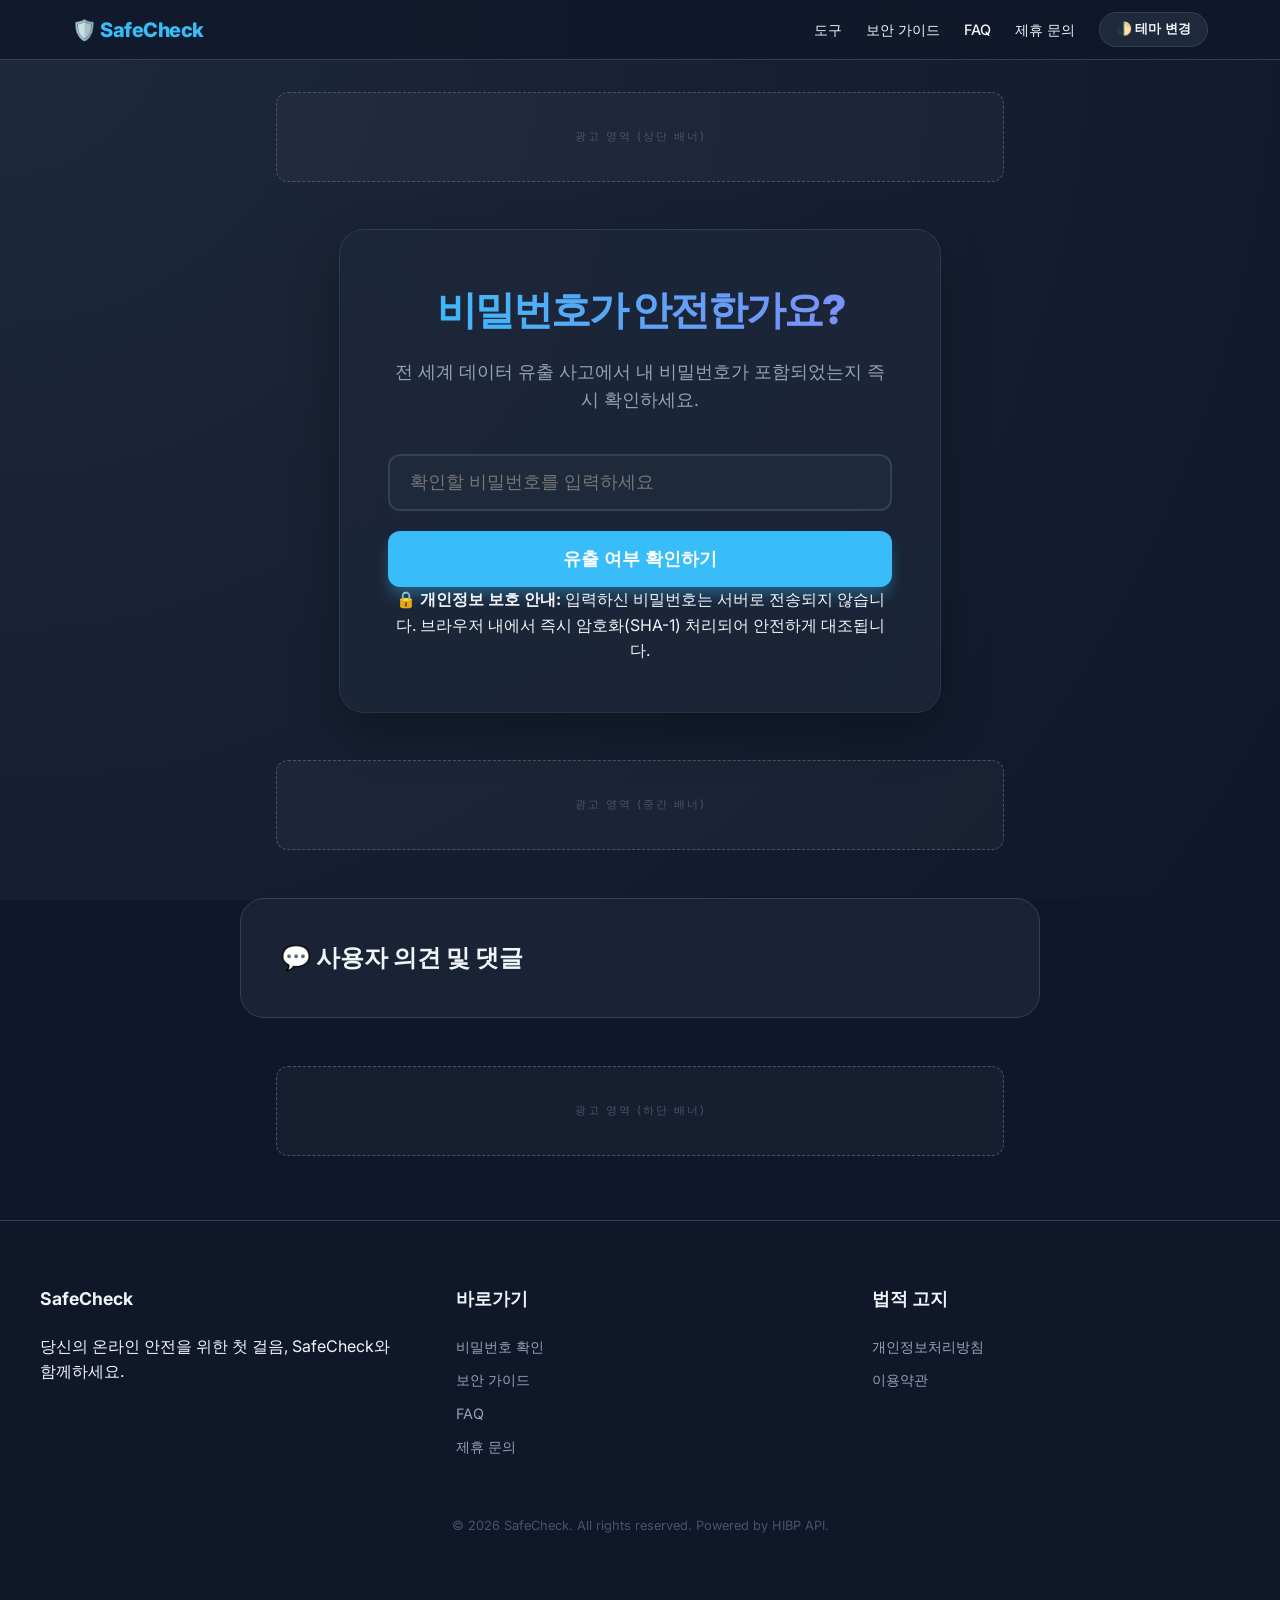
<file: index.html>
<!DOCTYPE html>
<html lang="ko">
<head>
  <meta charset="UTF-8" />
  <meta name="viewport" content="width=device-width, initial-scale=1.0" />
  <!-- Google tag (gtag.js) -->
  <script async src="https://www.googletagmanager.com/gtag/js?id=G-HEQS3E5TX2"></script>
  <script>
    window.dataLayer = window.dataLayer || [];
    function gtag(){dataLayer.push(arguments);}
    gtag('js', new Date());

    gtag('config', 'G-HEQS3E5TX2');
  </script>
  <title>SafeCheck - 안전한 비밀번호 유출 확인 도구</title>
  <link rel="preconnect" href="https://fonts.googleapis.com">
  <link rel="preconnect" href="https://fonts.gstatic.com" crossorigin>
  <link href="https://fonts.googleapis.com/css2?family=Inter:wght@400;500;700;800;900&display=swap" rel="stylesheet">
  <link href='style.css?v=1.1' rel='stylesheet'>
</head>
<body>
  <header>
    <nav>
      <a href="index.html" class="logo">🛡️ SafeCheck</a>
      <ul class="nav-links">
        <li><a href="index.html" class="active">도구</a></li>
        <li><a href="guide.html">보안 가이드</a></li>
        <li><a href="faq.html">FAQ</a></li>
        <li><a href="partnership.html">제휴 문의</a></li>
        <li><button id="theme-toggle" class="theme-toggle">🌓 테마 변경</button></li>
      </ul>
    </nav>
  </header>

  <div class="container">
    <div class="ad-placeholder" id="top-ad">광고 영역 (상단 배너)</div>

    <main id="checker">
      <h1>비밀번호가 안전한가요?</h1>
      <p class="lead">전 세계 데이터 유출 사고에서 내 비밀번호가 포함되었는지 즉시 확인하세요.</p>
      
      <form id="password-checker-form">
        <input type="password" id="password-input" placeholder="확인할 비밀번호를 입력하세요" required>
        <button type="submit">유출 여부 확인하기</button>
      </form>
      
      <p class="security-notice">
        🔒 <strong>개인정보 보호 안내:</strong> 입력하신 비밀번호는 서버로 전송되지 않습니다. 
        브라우저 내에서 즉시 암호화(SHA-1) 처리되어 안전하게 대조됩니다.
      </p>
      
      <div id="result-container"></div>
    </main>

    <div class="ad-placeholder">광고 영역 (중간 배너)</div>

    <section class="comments-section">
      <h2>💬 사용자 의견 및 댓글</h2>
      <div id="disqus_thread"></div>
    </section>

    <div class="ad-placeholder" id="bottom-ad">광고 영역 (하단 배너)</div>
  </div>

  <footer>
    <div class="footer-content">
      <div class="footer-section">
        <h4>SafeCheck</h4>
        <p>당신의 온라인 안전을 위한 첫 걸음, SafeCheck와 함께하세요.</p>
      </div>
      <div class="footer-section">
        <h4>바로가기</h4>
        <ul>
          <li><a href="index.html">비밀번호 확인</a></li>
          <li><a href="guide.html">보안 가이드</a></li>
          <li><a href="faq.html">FAQ</a></li>
          <li><a href="partnership.html">제휴 문의</a></li>
        </ul>
      </div>
      <div class="footer-section">
        <h4>법적 고지</h4>
        <ul>
          <li><a href="#">개인정보처리방침</a></li>
          <li><a href="#">이용약관</a></li>
        </ul>
      </div>
    </div>
    <div class="copyright">
      &copy; 2026 SafeCheck. All rights reserved. Powered by HIBP API.
    </div>
  </footer>

  <script defer type="text/javascript" src="main.js?v=1.1"></script>
</body>
</html>
</file>
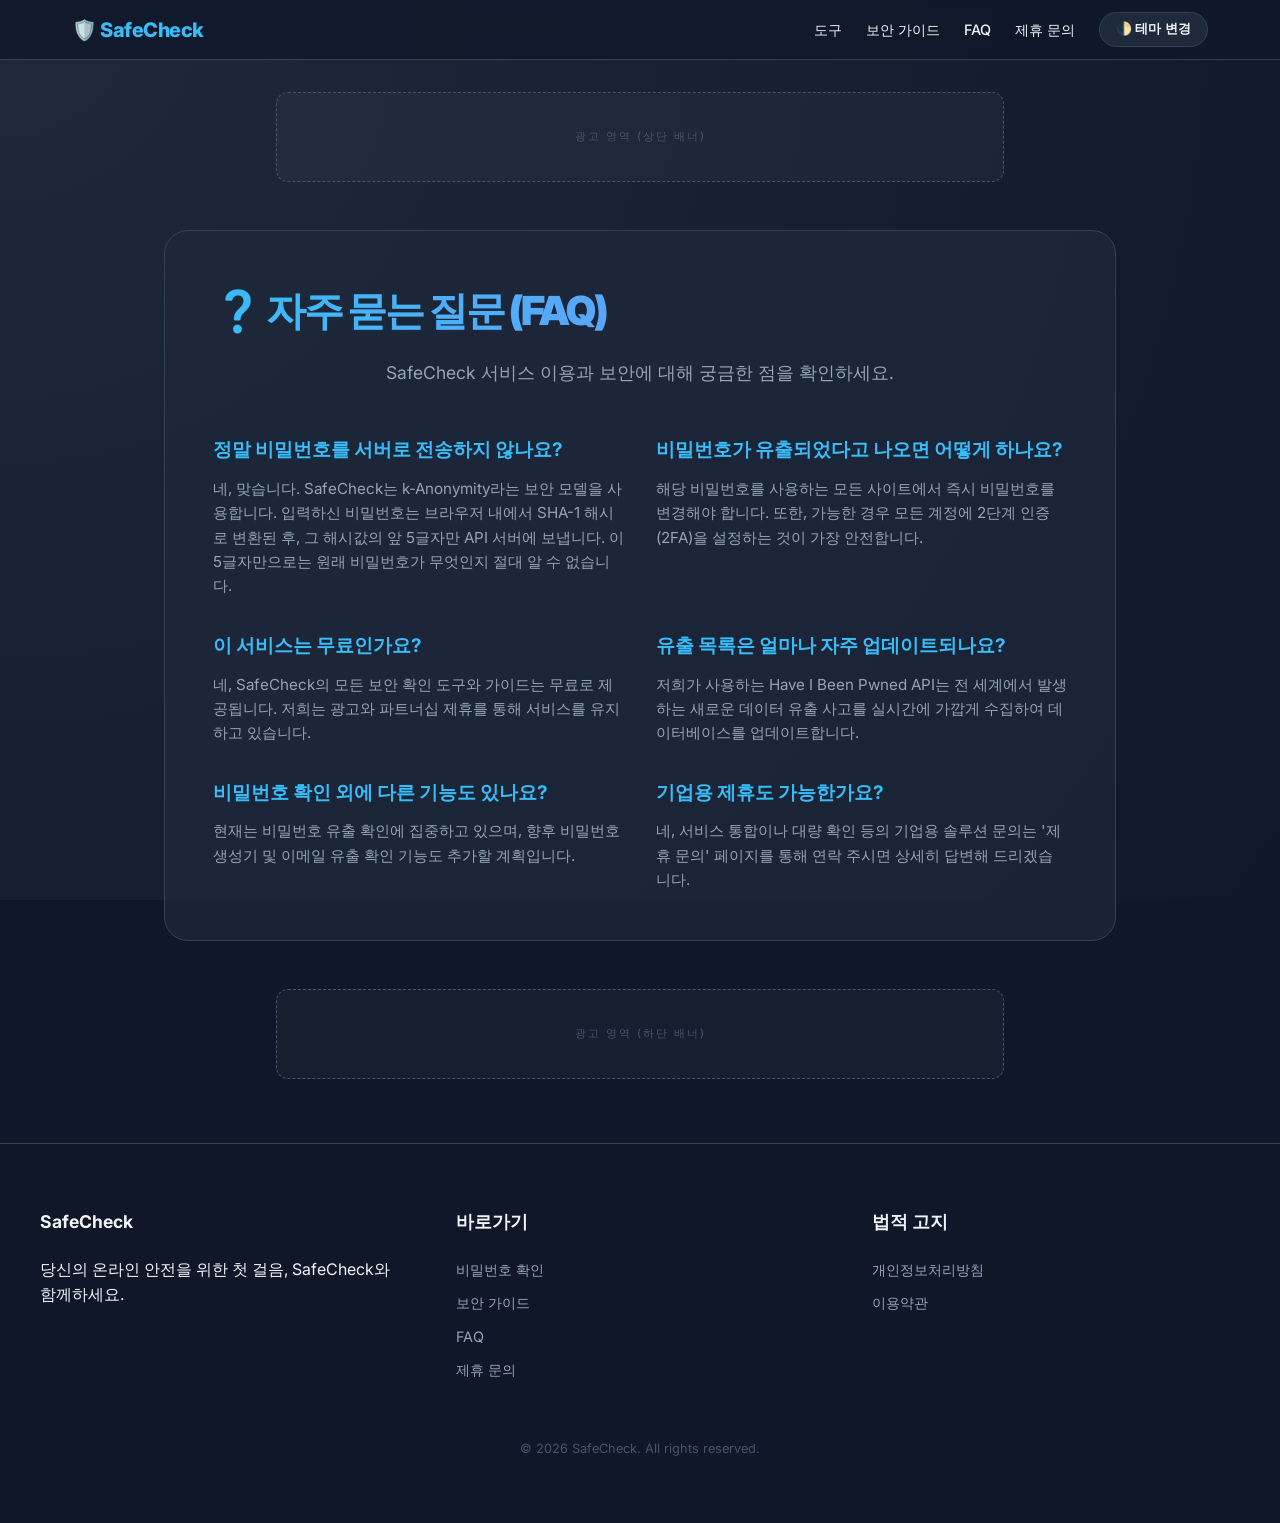
<file: faq.html>
<!DOCTYPE html>
<html lang="ko">
<head>
  <meta charset="UTF-8" />
  <meta name="viewport" content="width=device-width, initial-scale=1.0" />
  <!-- Google tag (gtag.js) -->
  <script async src="https://www.googletagmanager.com/gtag/js?id=G-HEQS3E5TX2"></script>
  <script>
    window.dataLayer = window.dataLayer || [];
    function gtag(){dataLayer.push(arguments);}
    gtag('js', new Date());

    gtag('config', 'G-HEQS3E5TX2');
  </script>
  <title>FAQ - SafeCheck</title>
  <link rel="preconnect" href="https://fonts.googleapis.com">
  <link rel="preconnect" href="https://fonts.gstatic.com" crossorigin>
  <link href="https://fonts.googleapis.com/css2?family=Inter:wght@400;500;700;800;900&display=swap" rel="stylesheet">
  <link href='style.css?v=1.1' rel='stylesheet'>
</head>
<body class="sub-page">
  <header>
    <nav>
      <a href="index.html" class="logo">🛡️ SafeCheck</a>
      <ul class="nav-links">
        <li><a href="index.html">도구</a></li>
        <li><a href="guide.html">보안 가이드</a></li>
        <li><a href="faq.html" class="active">FAQ</a></li>
        <li><a href="partnership.html">제휴 문의</a></li>
        <li><button id="theme-toggle" class="theme-toggle">🌓 테마 변경</button></li>
      </ul>
    </nav>
  </header>

  <div class="container">
    <div class="ad-placeholder">광고 영역 (상단 배너)</div>

    <section class="info-section">
      <h1>❓ 자주 묻는 질문 (FAQ)</h1>
      <p class="lead" style="text-align: center; margin-bottom: 3rem;">SafeCheck 서비스 이용과 보안에 대해 궁금한 점을 확인하세요.</p>
      
      <div class="grid">
        <div class="card">
          <h3>정말 비밀번호를 서버로 전송하지 않나요?</h3>
          <p>네, 맞습니다. SafeCheck는 k-Anonymity라는 보안 모델을 사용합니다. 입력하신 비밀번호는 브라우저 내에서 SHA-1 해시로 변환된 후, 그 해시값의 앞 5글자만 API 서버에 보냅니다. 이 5글자만으로는 원래 비밀번호가 무엇인지 절대 알 수 없습니다.</p>
        </div>
        <div class="card">
          <h3>비밀번호가 유출되었다고 나오면 어떻게 하나요?</h3>
          <p>해당 비밀번호를 사용하는 모든 사이트에서 즉시 비밀번호를 변경해야 합니다. 또한, 가능한 경우 모든 계정에 2단계 인증(2FA)을 설정하는 것이 가장 안전합니다.</p>
        </div>
        <div class="card">
          <h3>이 서비스는 무료인가요?</h3>
          <p>네, SafeCheck의 모든 보안 확인 도구와 가이드는 무료로 제공됩니다. 저희는 광고와 파트너십 제휴를 통해 서비스를 유지하고 있습니다.</p>
        </div>
        <div class="card">
          <h3>유출 목록은 얼마나 자주 업데이트되나요?</h3>
          <p>저희가 사용하는 Have I Been Pwned API는 전 세계에서 발생하는 새로운 데이터 유출 사고를 실시간에 가깝게 수집하여 데이터베이스를 업데이트합니다.</p>
        </div>
        <div class="card">
          <h3>비밀번호 확인 외에 다른 기능도 있나요?</h3>
          <p>현재는 비밀번호 유출 확인에 집중하고 있으며, 향후 비밀번호 생성기 및 이메일 유출 확인 기능도 추가할 계획입니다.</p>
        </div>
        <div class="card">
          <h3>기업용 제휴도 가능한가요?</h3>
          <p>네, 서비스 통합이나 대량 확인 등의 기업용 솔루션 문의는 '제휴 문의' 페이지를 통해 연락 주시면 상세히 답변해 드리겠습니다.</p>
        </div>
      </div>
    </section>

    <div class="ad-placeholder">광고 영역 (하단 배너)</div>
  </div>

  <footer>
    <div class="footer-content">
      <div class="footer-section">
        <h4>SafeCheck</h4>
        <p>당신의 온라인 안전을 위한 첫 걸음, SafeCheck와 함께하세요.</p>
      </div>
      <div class="footer-section">
        <h4>바로가기</h4>
        <ul>
          <li><a href="index.html">비밀번호 확인</a></li>
          <li><a href="guide.html">보안 가이드</a></li>
          <li><a href="faq.html">FAQ</a></li>
          <li><a href="partnership.html">제휴 문의</a></li>
        </ul>
      </div>
      <div class="footer-section">
        <h4>법적 고지</h4>
        <ul>
          <li><a href="#">개인정보처리방침</a></li>
          <li><a href="#">이용약관</a></li>
        </ul>
      </div>
    </div>
    <div class="copyright">
      &copy; 2026 SafeCheck. All rights reserved.
    </div>
  </footer>

  <script defer type="text/javascript" src="main.js?v=1.1"></script>
</body>
</html>
</file>
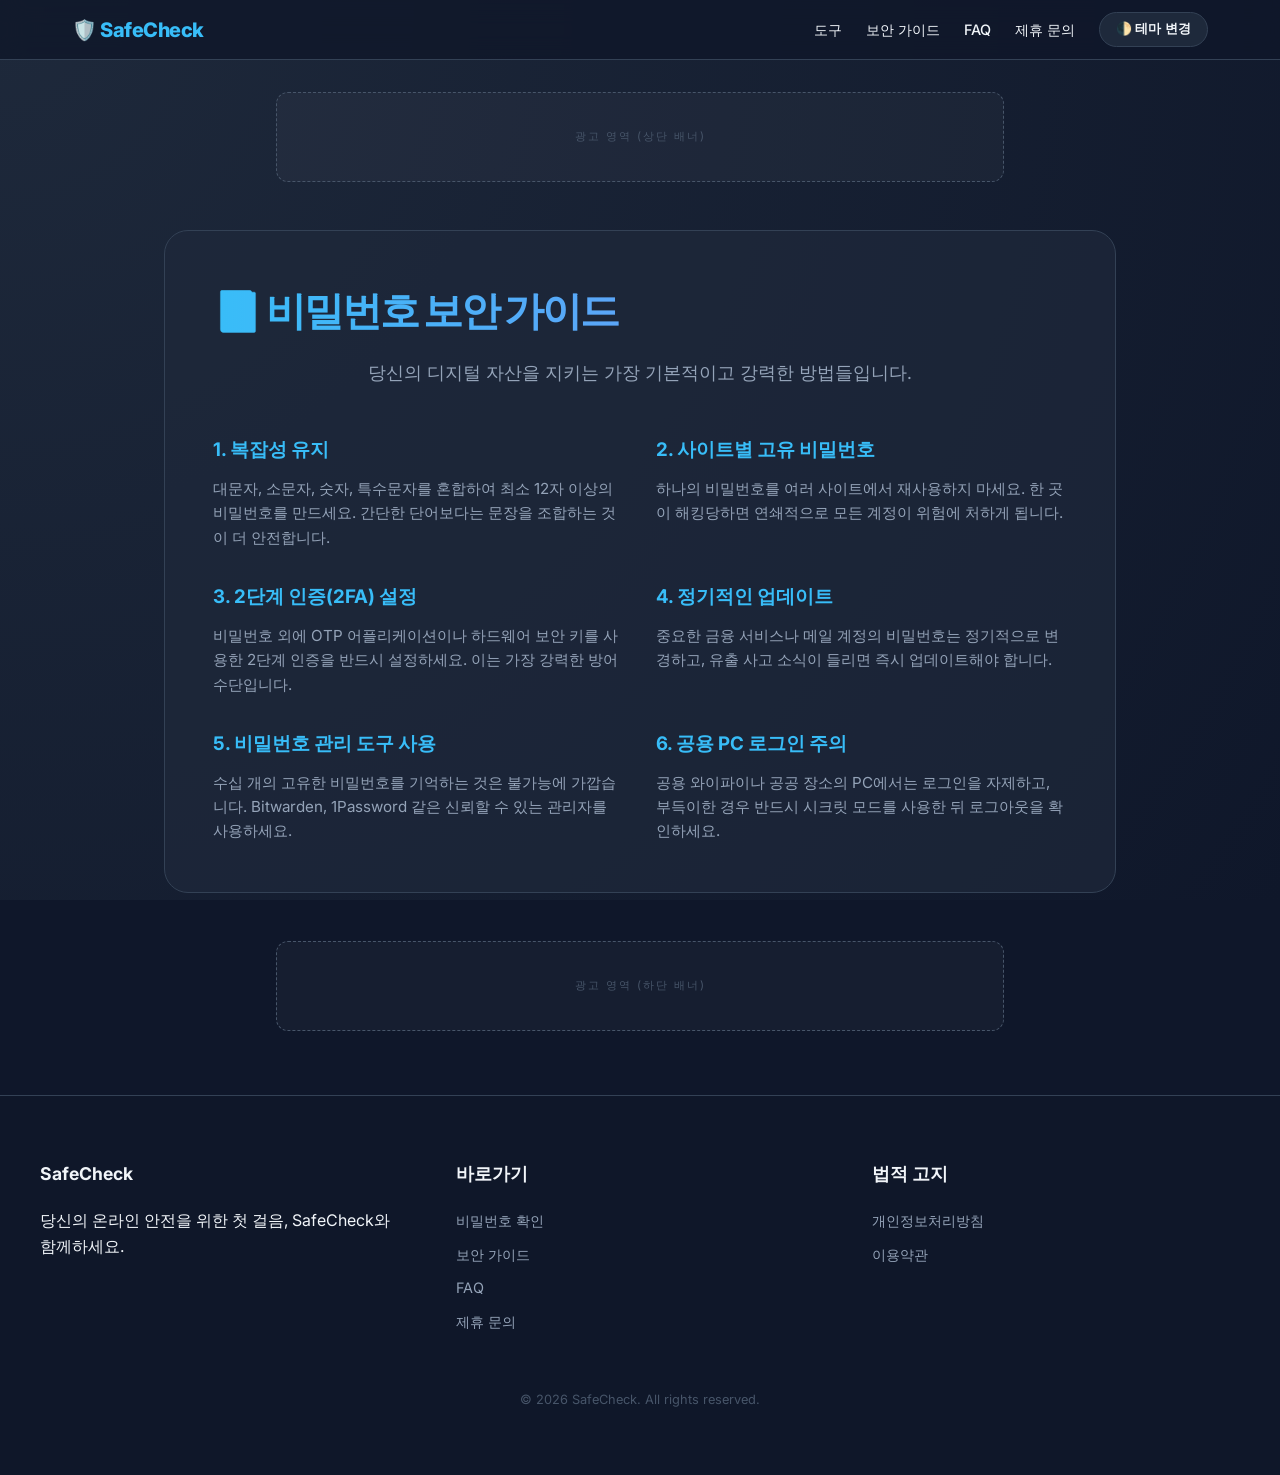
<file: guide.html>
<!DOCTYPE html>
<html lang="ko">
<head>
  <meta charset="UTF-8" />
  <meta name="viewport" content="width=device-width, initial-scale=1.0" />
  <!-- Google tag (gtag.js) -->
  <script async src="https://www.googletagmanager.com/gtag/js?id=G-HEQS3E5TX2"></script>
  <script>
    window.dataLayer = window.dataLayer || [];
    function gtag(){dataLayer.push(arguments);}
    gtag('js', new Date());

    gtag('config', 'G-HEQS3E5TX2');
  </script>
  <title>보안 가이드 - SafeCheck</title>
  <link rel="preconnect" href="https://fonts.googleapis.com">
  <link rel="preconnect" href="https://fonts.gstatic.com" crossorigin>
  <link href="https://fonts.googleapis.com/css2?family=Inter:wght@400;500;700;800;900&display=swap" rel="stylesheet">
  <link href='style.css?v=1.1' rel='stylesheet'>
</head>
<body class="sub-page">
  <header>
    <nav>
      <a href="index.html" class="logo">🛡️ SafeCheck</a>
      <ul class="nav-links">
        <li><a href="index.html">도구</a></li>
        <li><a href="guide.html" class="active">보안 가이드</a></li>
        <li><a href="faq.html">FAQ</a></li>
        <li><a href="partnership.html">제휴 문의</a></li>
        <li><button id="theme-toggle" class="theme-toggle">🌓 테마 변경</button></li>
      </ul>
    </nav>
  </header>

  <div class="container">
    <div class="ad-placeholder">광고 영역 (상단 배너)</div>

    <section class="info-section">
      <h1>📘 비밀번호 보안 가이드</h1>
      <p class="lead" style="text-align: center; margin-bottom: 3rem;">당신의 디지털 자산을 지키는 가장 기본적이고 강력한 방법들입니다.</p>
      
      <div class="grid">
        <div class="card">
          <h3>1. 복잡성 유지</h3>
          <p>대문자, 소문자, 숫자, 특수문자를 혼합하여 최소 12자 이상의 비밀번호를 만드세요. 간단한 단어보다는 문장을 조합하는 것이 더 안전합니다.</p>
        </div>
        <div class="card">
          <h3>2. 사이트별 고유 비밀번호</h3>
          <p>하나의 비밀번호를 여러 사이트에서 재사용하지 마세요. 한 곳이 해킹당하면 연쇄적으로 모든 계정이 위험에 처하게 됩니다.</p>
        </div>
        <div class="card">
          <h3>3. 2단계 인증(2FA) 설정</h3>
          <p>비밀번호 외에 OTP 어플리케이션이나 하드웨어 보안 키를 사용한 2단계 인증을 반드시 설정하세요. 이는 가장 강력한 방어 수단입니다.</p>
        </div>
        <div class="card">
          <h3>4. 정기적인 업데이트</h3>
          <p>중요한 금융 서비스나 메일 계정의 비밀번호는 정기적으로 변경하고, 유출 사고 소식이 들리면 즉시 업데이트해야 합니다.</p>
        </div>
        <div class="card">
          <h3>5. 비밀번호 관리 도구 사용</h3>
          <p>수십 개의 고유한 비밀번호를 기억하는 것은 불가능에 가깝습니다. Bitwarden, 1Password 같은 신뢰할 수 있는 관리자를 사용하세요.</p>
        </div>
        <div class="card">
          <h3>6. 공용 PC 로그인 주의</h3>
          <p>공용 와이파이나 공공 장소의 PC에서는 로그인을 자제하고, 부득이한 경우 반드시 시크릿 모드를 사용한 뒤 로그아웃을 확인하세요.</p>
        </div>
      </div>
    </section>

    <div class="ad-placeholder">광고 영역 (하단 배너)</div>
  </div>

  <footer>
    <div class="footer-content">
      <div class="footer-section">
        <h4>SafeCheck</h4>
        <p>당신의 온라인 안전을 위한 첫 걸음, SafeCheck와 함께하세요.</p>
      </div>
      <div class="footer-section">
        <h4>바로가기</h4>
        <ul>
          <li><a href="index.html">비밀번호 확인</a></li>
          <li><a href="guide.html">보안 가이드</a></li>
          <li><a href="faq.html">FAQ</a></li>
          <li><a href="partnership.html">제휴 문의</a></li>
        </ul>
      </div>
      <div class="footer-section">
        <h4>법적 고지</h4>
        <ul>
          <li><a href="#">개인정보처리방침</a></li>
          <li><a href="#">이용약관</a></li>
        </ul>
      </div>
    </div>
    <div class="copyright">
      &copy; 2026 SafeCheck. All rights reserved.
    </div>
  </footer>

  <script defer type="text/javascript" src="main.js?v=1.1"></script>
</body>
</html>
</file>
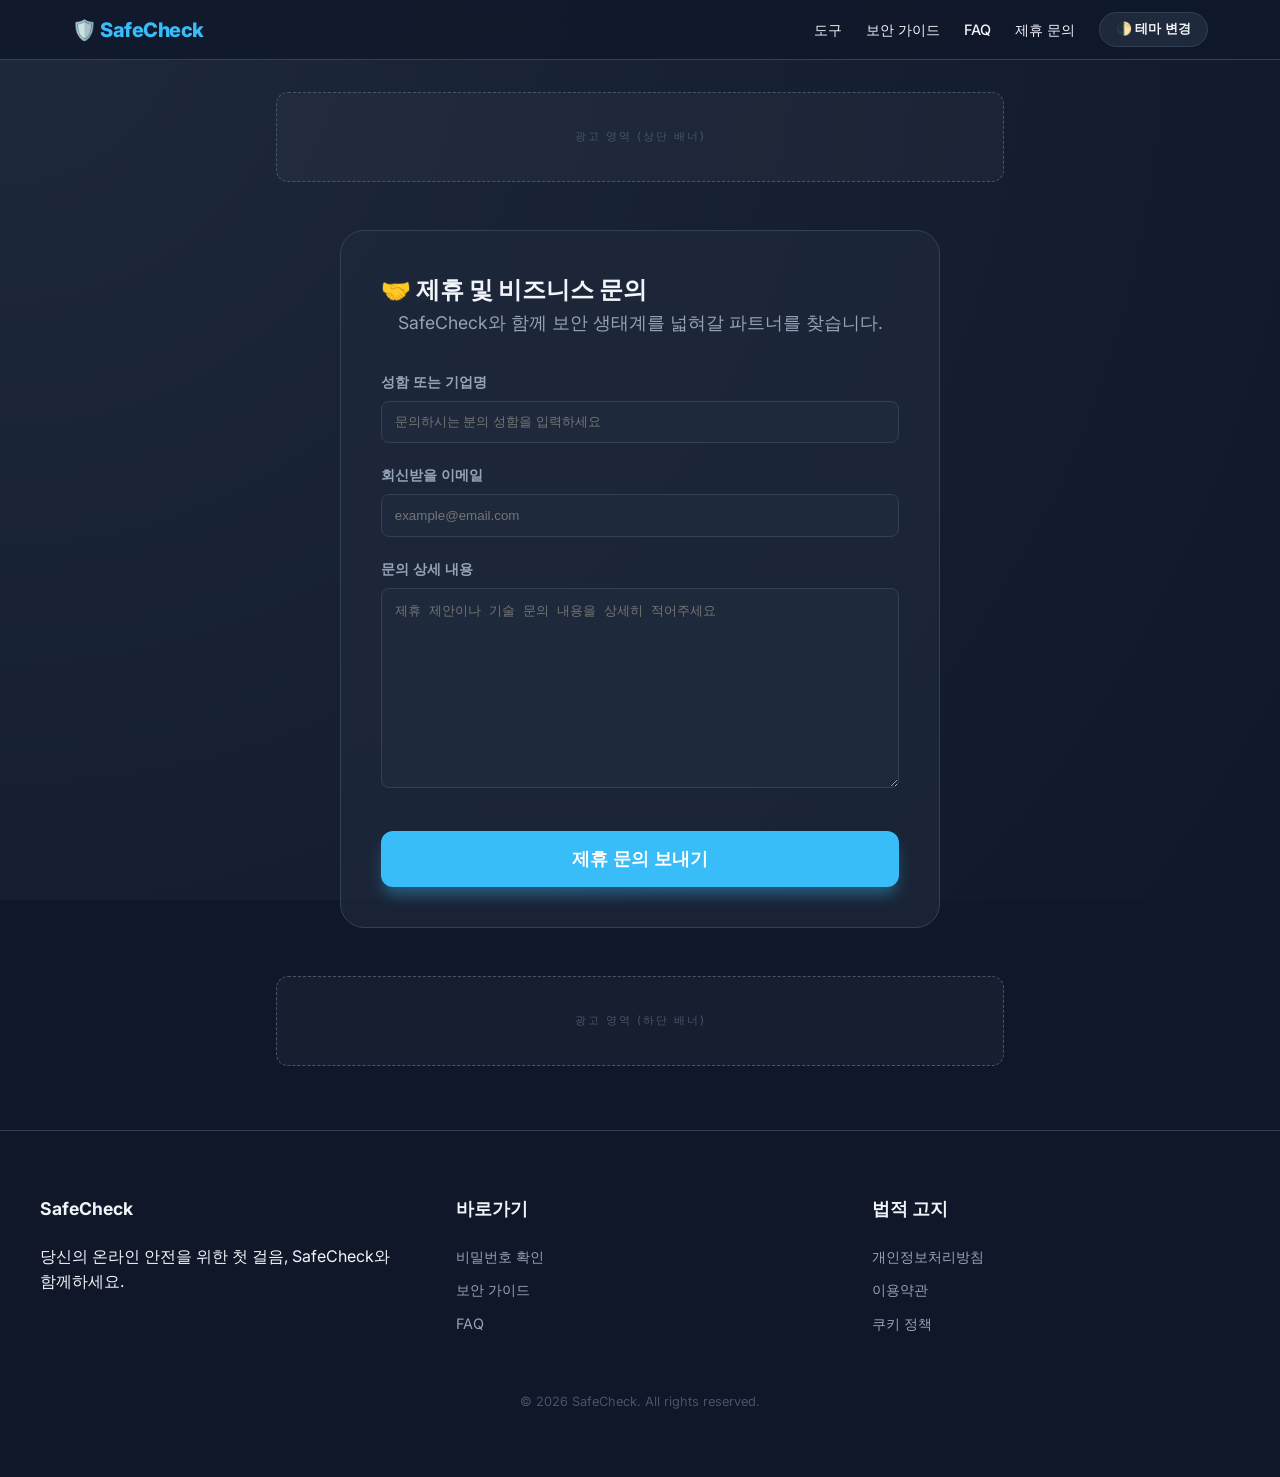
<file: partnership.html>
<!DOCTYPE html>
<html lang="ko">
<head>
  <meta charset="UTF-8" />
  <meta name="viewport" content="width=device-width, initial-scale=1.0" />
  <!-- Google tag (gtag.js) -->
  <script async src="https://www.googletagmanager.com/gtag/js?id=G-HEQS3E5TX2"></script>
  <script>
    window.dataLayer = window.dataLayer || [];
    function gtag(){dataLayer.push(arguments);}
    gtag('js', new Date());

    gtag('config', 'G-HEQS3E5TX2');
  </script>
  <title>SafeCheck - 제휴 및 비즈니스 문의</title>
  <link rel="preconnect" href="https://fonts.googleapis.com">
  <link rel="preconnect" href="https://fonts.gstatic.com" crossorigin>
  <link href="https://fonts.googleapis.com/css2?family=Inter:wght@400;500;700;800;900&display=swap" rel="stylesheet">
  <link href='style.css?v=1.1' rel='stylesheet'>
</head>
<body class="sub-page">
  <header>
    <nav>
      <a href="index.html" class="logo">🛡️ SafeCheck</a>
      <ul class="nav-links">
        <li><a href="index.html#checker">도구</a></li>
        <li><a href="index.html#guide">보안 가이드</a></li>
        <li><a href="index.html#faq">FAQ</a></li>
        <li><a href="partnership.html" class="active">제휴 문의</a></li>
        <li><button id="theme-toggle" class="theme-toggle">🌓 테마 변경</button></li>
      </ul>
    </nav>
  </header>

  <div class="container">
    <div class="ad-placeholder">광고 영역 (상단 배너)</div>

    <section class="partnership-section" id="contact">
      <h2>🤝 제휴 및 비즈니스 문의</h2>
      <p class="lead" style="text-align: center; margin-bottom: 2rem;">SafeCheck와 함께 보안 생태계를 넓혀갈 파트너를 찾습니다.</p>
      
      <form id="partnership-form" action="https://formspree.io/f/mjglbzer" method="POST">
        <div class="form-group">
          <label for="name">성함 또는 기업명</label>
          <input type="text" id="name" name="name" placeholder="문의하시는 분의 성함을 입력하세요" required>
        </div>
        <div class="form-group">
          <label for="email">회신받을 이메일</label>
          <input type="email" id="email" name="_replyto" placeholder="example@email.com" required>
        </div>
        <div class="form-group">
          <label for="message">문의 상세 내용</label>
          <textarea id="message" name="message" placeholder="제휴 제안이나 기술 문의 내용을 상세히 적어주세요" required style="min-height: 200px;"></textarea>
        </div>
        <button type="submit" class="submit-btn" style="width: 100%; margin-top: 1rem;">제휴 문의 보내기</button>
      </form>
    </section>

    <div class="ad-placeholder">광고 영역 (하단 배너)</div>
  </div>

  <footer>
    <div class="footer-content">
      <div class="footer-section">
        <h4>SafeCheck</h4>
        <p>당신의 온라인 안전을 위한 첫 걸음, SafeCheck와 함께하세요.</p>
      </div>
      <div class="footer-section">
        <h4>바로가기</h4>
        <ul>
          <li><a href="index.html#checker">비밀번호 확인</a></li>
          <li><a href="index.html#guide">보안 가이드</a></li>
          <li><a href="index.html#faq">FAQ</a></li>
        </ul>
      </div>
      <div class="footer-section">
        <h4>법적 고지</h4>
        <ul>
          <li><a href="#">개인정보처리방침</a></li>
          <li><a href="#">이용약관</a></li>
          <li><a href="#">쿠키 정책</a></li>
        </ul>
      </div>
    </div>
    <div class="copyright">
      &copy; 2026 SafeCheck. All rights reserved.
    </div>
  </footer>

  <script defer type="text/javascript" src="main.js?v=1.1"></script>
</body>
</html>
</file>
<file: style.css>
:root {
  /* Dark Mode (Default) */
  --background-color: #0f172a;
  --bg-gradient: radial-gradient(circle at top left, #1e293b, #0f172a);
  --text-color: #f1f5f9;
  --text-muted: #94a3b8;
  --primary-color: #38bdf8;
  --primary-glow: rgba(56, 189, 248, 0.4);
  --error-color: #f43f5e;
  --success-color: #10b981;
  --input-background: #1e293b;
  --input-border: #334155;
  --button-hover: #0ea5e9;
  --card-background: rgba(30, 41, 59, 0.7);
  --ad-background: rgba(255, 255, 255, 0.03);
  --ad-text: #475569;
  --nav-bg: rgba(15, 23, 42, 0.8);
}

body.light-mode {
  --background-color: #f8fafc;
  --bg-gradient: radial-gradient(circle at top left, #ffffff, #f1f5f9);
  --text-color: #1e293b;
  --text-muted: #64748b;
  --primary-color: #0284c7;
  --primary-glow: rgba(2, 132, 199, 0.2);
  --error-color: #e11d48;
  --success-color: #059669;
  --input-background: #ffffff;
  --input-border: #e2e8f0;
  --button-hover: #0369a1;
  --card-background: rgba(255, 255, 255, 0.9);
  --ad-background: rgba(0, 0, 0, 0.03);
  --ad-text: #94a3b8;
  --nav-bg: rgba(255, 255, 255, 0.8);
}

* {
  box-sizing: border-box;
  margin: 0;
  padding: 0;
}

body {
  font-family: 'Inter', -apple-system, BlinkMacSystemFont, 'Segoe UI', Roboto, sans-serif;
  background: var(--background-color);
  color: var(--text-color);
  line-height: 1.6;
  background-image: var(--bg-gradient);
  background-attachment: fixed;
  transition: background-color 0.4s ease, color 0.4s ease;
  overflow-x: hidden;
}

/* Subtle Noise Texture */
body::before {
  content: "";
  position: fixed;
  top: 0; left: 0; width: 100%; height: 100%;
  background: url('https://www.transparenttextures.com/patterns/carbon-fibre.png');
  opacity: 0.03;
  pointer-events: none;
  z-index: 1000;
}

/* Header & Nav */
header {
  position: sticky;
  top: 0;
  width: 100%;
  background: var(--nav-bg);
  backdrop-filter: blur(12px);
  z-index: 100;
  border-bottom: 1px solid var(--input-border);
  padding: 0.75rem 0;
}

nav {
  max-width: 1200px;
  margin: 0 auto;
  display: flex;
  justify-content: space-between;
  align-items: center;
  padding: 0 2rem;
}

.logo {
  font-weight: 800;
  font-size: 1.25rem;
  letter-spacing: -0.025em;
  color: var(--primary-color);
  text-decoration: none;
}

.nav-links {
  display: flex;
  gap: 1.5rem;
  list-style: none;
  align-items: center;
}

.nav-links a {
  text-decoration: none;
  color: var(--text-color);
  font-size: 0.9rem;
  font-weight: 500;
  transition: color 0.2s;
}

.nav-links a:hover {
  color: var(--primary-color);
}

/* Main Container */
.container {
  max-width: 1000px;
  margin: 2rem auto;
  padding: 0 1.5rem;
  display: flex;
  flex-direction: column;
  align-items: center;
  gap: 3rem;
}

/* Ad Placeholders */
.ad-placeholder {
  width: 100%;
  max-width: 728px;
  height: 90px;
  background: var(--ad-background);
  border: 1px dashed var(--ad-text);
  display: flex;
  justify-content: center;
  align-items: center;
  color: var(--ad-text);
  font-size: 0.7rem;
  border-radius: 12px;
  text-transform: uppercase;
  letter-spacing: 2px;
}

/* Tool Section */
main {
  text-align: center;
  background: var(--card-background);
  padding: 3rem;
  border-radius: 24px;
  box-shadow: 0 20px 50px rgba(0, 0, 0, 0.3), 0 0 0 1px var(--input-border);
  width: 100%;
  max-width: 600px;
  backdrop-filter: blur(20px);
}

h1 {
  font-size: 2.5rem;
  font-weight: 900;
  margin-bottom: 1rem;
  letter-spacing: -0.05em;
  background: linear-gradient(to right, var(--primary-color), #818cf8);
  -webkit-background-clip: text;
  -webkit-text-fill-color: transparent;
}

.lead {
  color: var(--text-muted);
  margin-bottom: 2.5rem;
  font-size: 1.1rem;
}

#password-checker-form {
  display: flex;
  flex-direction: column;
  gap: 1.25rem;
}

#password-input {
  padding: 1rem 1.25rem;
  border: 2px solid var(--input-border);
  border-radius: 12px;
  background: var(--input-background);
  color: var(--text-color);
  font-size: 1.1rem;
  outline: none;
  transition: all 0.3s cubic-bezier(0.4, 0, 0.2, 1);
}

#password-input:focus {
  border-color: var(--primary-color);
  box-shadow: 0 0 0 4px var(--primary-glow);
}

button[type="submit"] {
  padding: 1rem;
  border: none;
  border-radius: 12px;
  background: var(--primary-color);
  color: #fff;
  font-size: 1.1rem;
  font-weight: 700;
  cursor: pointer;
  transition: all 0.3s ease;
  box-shadow: 0 10px 15px -3px var(--primary-glow);
}

button[type="submit"]:hover {
  background: var(--button-hover);
  transform: translateY(-2px);
  box-shadow: 0 20px 25px -5px var(--primary-glow);
}

/* Educational Sections */
.info-section {
  width: 100%;
  background: var(--card-background);
  padding: 3rem;
  border-radius: 24px;
  border: 1px solid var(--input-border);
}

.info-section h2 {
  font-size: 1.75rem;
  margin-bottom: 1.5rem;
  display: flex;
  align-items: center;
  gap: 0.75rem;
}

.grid {
  display: grid;
  grid-template-columns: repeat(auto-fit, minmax(280px, 1fr));
  gap: 2rem;
  text-align: left;
}

.card h3 {
  margin-bottom: 0.75rem;
  color: var(--primary-color);
}

.card p {
  font-size: 0.95rem;
  color: var(--text-muted);
}

/* Partnership/Contact Form */
.partnership-section {
  width: 100%;
  max-width: 600px;
  background: var(--card-background);
  padding: 2.5rem;
  border-radius: 24px;
  border: 1px solid var(--input-border);
}

#partnership-form {
  display: flex;
  flex-direction: column;
  gap: 1.25rem;
  text-align: left;
}

.form-group label {
  display: block;
  margin-bottom: 0.5rem;
  font-size: 0.9rem;
  font-weight: 600;
  color: var(--text-muted);
}

.form-group input, .form-group textarea {
  width: 100%;
  padding: 0.8rem;
  border: 1px solid var(--input-border);
  border-radius: 8px;
  background: var(--input-background);
  color: var(--text-color);
}

/* Footer */
footer {
  width: 100%;
  padding: 4rem 2rem;
  background: var(--nav-bg);
  border-top: 1px solid var(--input-border);
  margin-top: 4rem;
}

.footer-content {
  max-width: 1200px;
  margin: 0 auto;
  display: grid;
  grid-template-columns: repeat(auto-fit, minmax(200px, 1fr));
  gap: 3rem;
}

.footer-section h4 {
  margin-bottom: 1.25rem;
  font-size: 1.1rem;
}

.footer-section ul {
  list-style: none;
}

.footer-section ul li {
  margin-bottom: 0.5rem;
}

.footer-section a {
  color: var(--text-muted);
  text-decoration: none;
  font-size: 0.9rem;
}

.footer-section a:hover {
  color: var(--primary-color);
}

.copyright {
  text-align: center;
  margin-top: 3rem;
  font-size: 0.8rem;
  color: var(--ad-text);
}

/* Comments Section */
.comments-section {
  width: 100%;
  max-width: 800px;
  padding: 2.5rem;
  background: var(--card-background);
  border-radius: 24px;
  border: 1px solid var(--input-border);
}

/* Theme Toggle Button Refinement */
.theme-toggle {
  background: var(--input-background);
  border: 1px solid var(--input-border);
  color: var(--text-color);
  padding: 0.5rem 1rem;
  border-radius: 99px;
  cursor: pointer;
  font-size: 0.8rem;
  font-weight: 600;
  transition: all 0.3s ease;
}

.theme-toggle:hover {
  border-color: var(--primary-color);
  background: var(--nav-bg);
}
</file>
